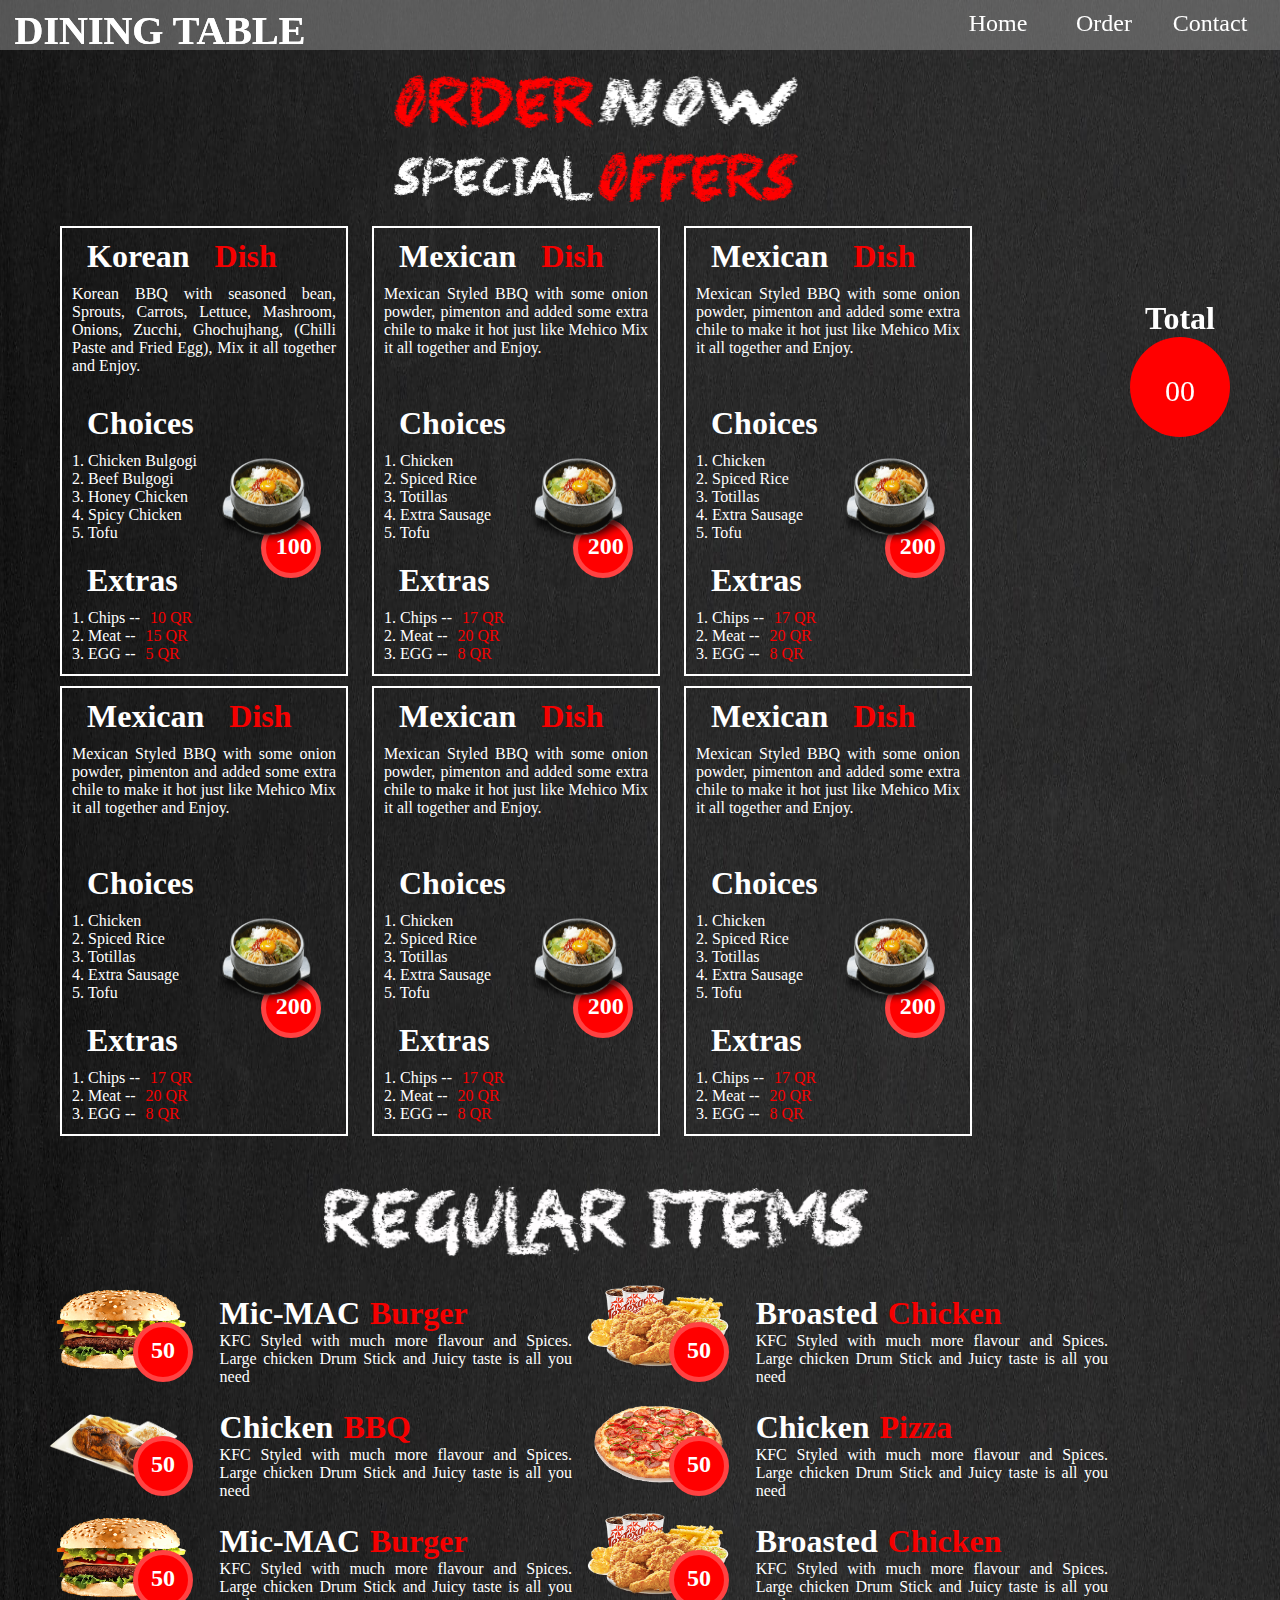
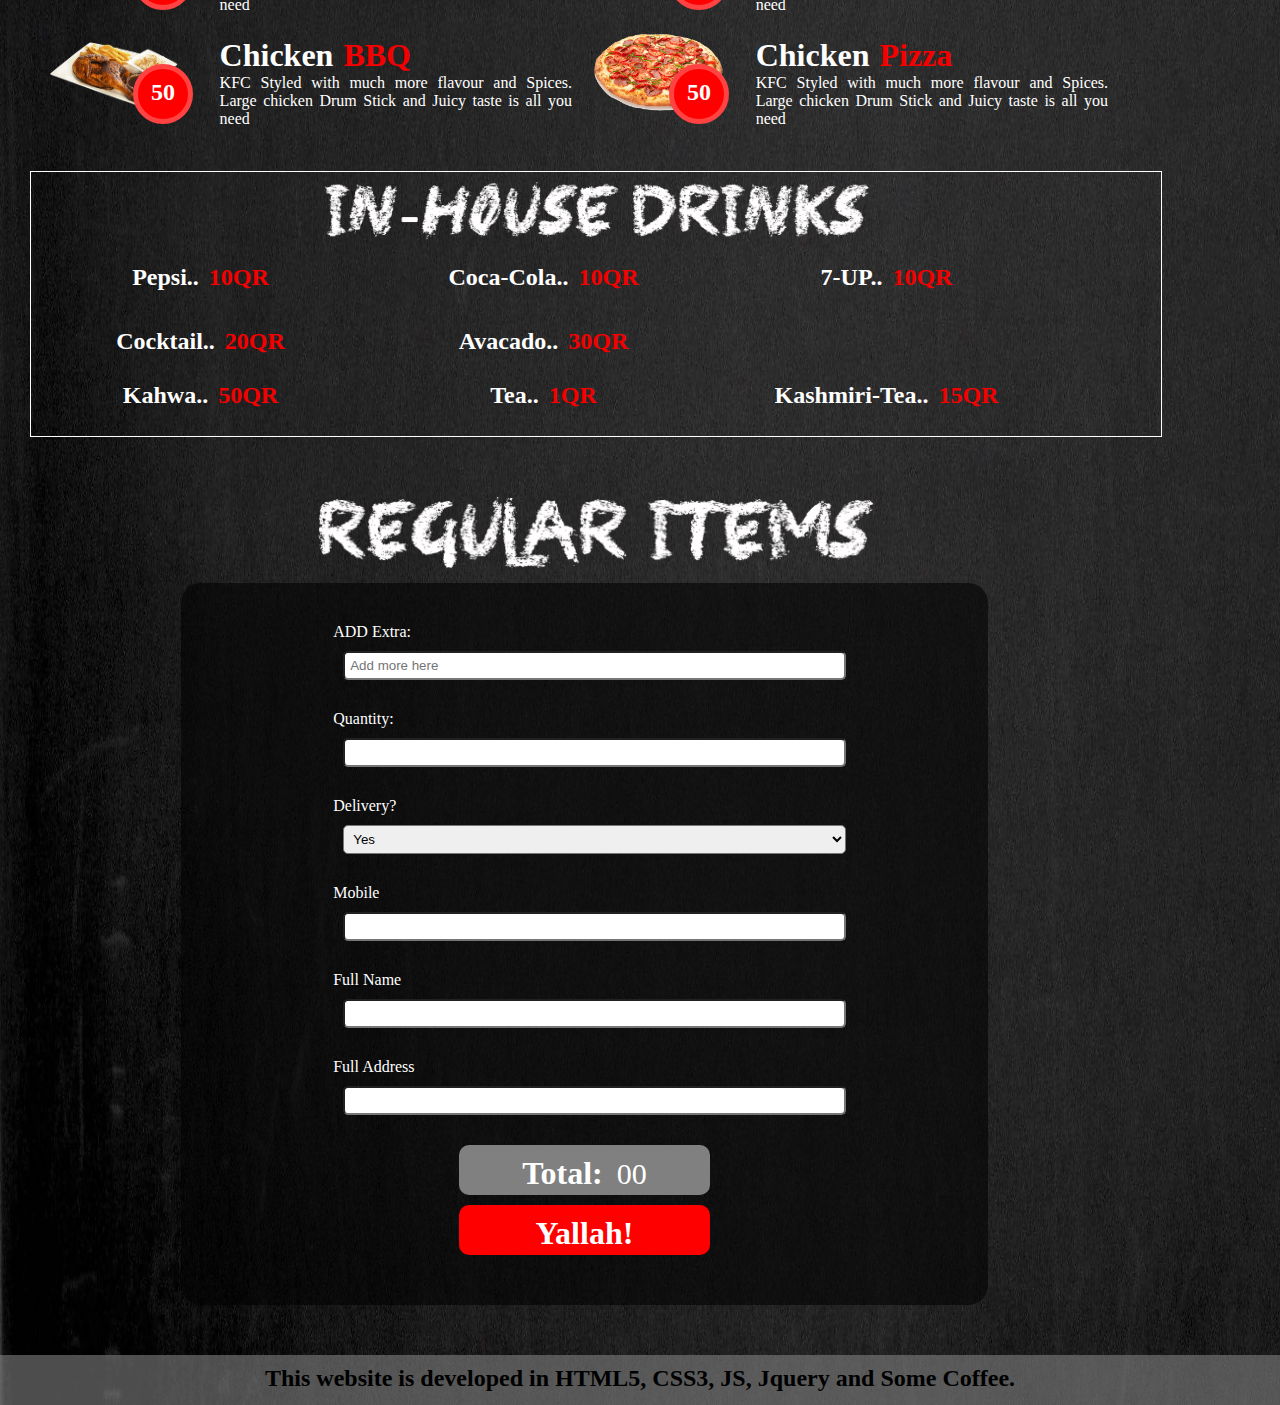
<file: Booking.html>
<!Doctype HTML>
<html>
	<head>
			<meta charset="utf-8">
			<meta name="viewport" content="width=device-width, initial-scale=1">
			 <link rel="stylesheet" href="CSS/index.css">
			 <link rel="stylesheet" href="CSS/menu.css">
			 <link rel="stylesheet" href="https://cdnjs.cloudflare.com/ajax/libs/animate.css/4.0.0/animate.min.css"/>
		<title>
				Dining table - Booking
		</title>
		
		<body>
			<!-- Main Container -->
			<div id="Main_Container_Menu">
			
				<!--Header Nav Section-->
				<section>
					<div class="Header_Container">
						<div id="Company_logo">
							<h1>DINING TABLE</h1>
						</div>
						<!-- <div id="Page_Nav"> -->	
						<div id="Company_logo">
							<h1>DINING TABLE</h1>
						</div>
						<div id="Humberger_Icon">
								<div id="line1"></div>
								<div id="line2"></div>
								<div id="line3"></div>
							</div>
							<nav id="nav-ul">
							
							<div>
								<ul>
									<li><a href="index.html">Home</li></a>
									<li><a href="Booking.html">Order</li></a>
									<li><a href="Contact.html">Contact</li></a>
								</ul>
								</div>
							</nav>
							
					</div>
				</section>
				<!--End of Header Nav Section-->
				<!-- Menu Items Div -->
				<div id="Menu_Container">
				
				
				
				<!-- S.O first Item -->
				<section>
					<div class="Menu_Heading">
						<div class="order_now">
							<img src="Gallery/Heading_Fonts/Order.png" alt="ORDER"></img>
							<img class="now" src="Gallery/Heading_Fonts/Now.png" alt="NOW"></img>
						</div>	
						<div class="special_offer">
							<img src="Gallery/Heading_Fonts/Special.png" alt="ORDER"></img>
							<img src="Gallery/Heading_Fonts/Offers.png" alt="NOW"></img>
						</div>
					</div>
					<div class="Special_offer_Grid">
					
						<!-- First product -->
						<div id="Special_offer_1">
							<h1 id="White">Korean</h1><h1 id="Red">Dish</h1>
							<div id="Special_offer_1_Details">
								<h4>Korean BBQ with seasoned bean, Sprouts,
									Carrots, Lettuce, Mashroom, Onions, Zucchi,
									Ghochujhang, (Chilli Paste and Fried Egg),
									Mix it all together and Enjoy.</h4>
									
								<h1 id="Choices">Choices</h1>
								
								<div id="Special_offer_list">
									<ul>
										<li>1. Chicken Bulgogi</li>
										<li>2. Beef Bulgogi</li>
										<li>3. Honey Chicken</li>
										<li>4. Spicy Chicken</li>
										<li>5. Tofu</li>
									</ul>
									
								</div>
								<div id="Special_offer_1_img">
								<img src="Gallery/Menu_Items/korean_food/korean_food.png" alt="Korean Dish"></img>
								</div>
								
								<div id="circle-1">
									<h2>100</h2>
								</div>
								
								<h1 id="Extras">Extras</h1>
								
								<div id="Extras_1_list">
									<ul>
										<li><p id="White">1. Chips -- </p><p id="Red">10 QR</p></li>
										<li><p id="White">2. Meat -- </p><p id="Red">15 QR</p></li>
										<li><p id="White">3. EGG -- </p><p id="Red">5 QR</p></li>
									</ul>
									
								</div>
								
								
								
							</div>
						</div>
						<!-- End of first product  -->
						
						
						
						
						<!-- S.O second Item -->
					
						<div id="Special_offer_2">
							<h1 id="White">Mexican</h1><h1 id="Red">Dish</h1>
							<div id="Special_offer_2_Details">
								<h4>Mexican Styled BBQ with
									some onion powder, pimenton and added some
									extra chile to make it hot just like Mehico
									Mix it all together and Enjoy.</h4>
									
								<h1 id="Choices">Choices</h1>
								
								<div id="Special_offer_list">
									<ul>
										<li>1. Chicken</li>
										<li>2. Spiced Rice</li>
										<li>3. Totillas</li>
										<li>4. Extra Sausage</li>
										<li>5. Tofu</li>
									</ul>
									
								</div>
								<div id="Special_offer_2_img">
								<img src="Gallery/Menu_Items/korean_food/korean_food.png" alt="Korean Dish"></img>
								</div>
								
								<div id="circle-2">
									<h2>200</h2>
								</div>
								
								<h1 id="Extras">Extras</h1>
								
								<div id="Extras_1_list">
									<ul>
										<li><p id="White">1. Chips -- </p><p id="Red">17 QR</p></li>
										<li><p id="White">2. Meat -- </p><p id="Red">20 QR</p></li>
										<li><p id="White">3. EGG -- </p><p id="Red">8 QR</p></li>
									</ul>
									
								</div>
								
								
								
							</div>
						</div>
						<!-- End of S.O second Item-->
						
						
						
						
						<!-- S.O Third Item -->
					
						<div id="Special_offer_3">
							<h1 id="White">Mexican</h1><h1 id="Red">Dish</h1>
							<div id="Special_offer_3_Details">
								<h4>Mexican Styled BBQ with
									some onion powder, pimenton and added some
									extra chile to make it hot just like Mehico
									Mix it all together and Enjoy.</h4>
									
								<h1 id="Choices">Choices</h1>
								
								<div id="Special_offer_list">
									<ul>
										<li>1. Chicken</li>
										<li>2. Spiced Rice</li>
										<li>3. Totillas</li>
										<li>4. Extra Sausage</li>
										<li>5. Tofu</li>
									</ul>
									
								</div>
								<div id="Special_offer_3_img">
								<img src="Gallery/Menu_Items/korean_food/korean_food.png" alt="Korean Dish"></img>
								</div>
								
								<div id="circle-3">
									<h2>200</h2>
								</div>
								
								<h1 id="Extras">Extras</h1>
								
								<div id="Extras_1_list">
									<ul>
										<li><p id="White">1. Chips -- </p><p id="Red">17 QR</p></li>
										<li><p id="White">2. Meat -- </p><p id="Red">20 QR</p></li>
										<li><p id="White">3. EGG -- </p><p id="Red">8 QR</p></li>
									</ul>
									
								</div>
								
								
								
							</div>
						</div>
						<!-- End of S.O Third Item-->
						
						
						
						
						<!-- S.O Forth Item -->
					
						<div id="Special_offer_4">
							<h1 id="White">Mexican</h1><h1 id="Red">Dish</h1>
							<div id="Special_offer_4_Details">
								<h4>Mexican Styled BBQ with
									some onion powder, pimenton and added some
									extra chile to make it hot just like Mehico
									Mix it all together and Enjoy.</h4>
									
								<h1 id="Choices">Choices</h1>
								
								<div id="Special_offer_list">
									<ul>
										<li>1. Chicken</li>
										<li>2. Spiced Rice</li>
										<li>3. Totillas</li>
										<li>4. Extra Sausage</li>
										<li>5. Tofu</li>
									</ul>
									
								</div>
								<div id="Special_offer_4_img">
								<img src="Gallery/Menu_Items/korean_food/korean_food.png" alt="Korean Dish"></img>
								</div>
								
								<div id="circle-4">
									<h2>200</h2>
								</div>
								
								<h1 id="Extras">Extras</h1>
								
								<div id="Extras_1_list">
									<ul>
										<li><p id="White">1. Chips -- </p><p id="Red">17 QR</p></li>
										<li><p id="White">2. Meat -- </p><p id="Red">20 QR</p></li>
										<li><p id="White">3. EGG -- </p><p id="Red">8 QR</p></li>
									</ul>
									
								</div>
								
								
								
							</div>
						</div>
						<!-- End of S.O Forth Item-->
						
						
						
						<!-- S.O Fifth Item -->
					
						<div id="Special_offer_5">
							<h1 id="White">Mexican</h1><h1 id="Red">Dish</h1>
							<div id="Special_offer_5_Details">
								<h4>Mexican Styled BBQ with
									some onion powder, pimenton and added some
									extra chile to make it hot just like Mehico
									Mix it all together and Enjoy.</h4>
									
								<h1 id="Choices">Choices</h1>
								
								<div id="Special_offer_list">
									<ul>
										<li>1. Chicken</li>
										<li>2. Spiced Rice</li>
										<li>3. Totillas</li>
										<li>4. Extra Sausage</li>
										<li>5. Tofu</li>
									</ul>
									
								</div>
								<div id="Special_offer_5_img">
								<img src="Gallery/Menu_Items/korean_food/korean_food.png" alt="Korean Dish"></img>
								</div>
								
								<div id="circle-5">
									<h2>200</h2>
								</div>
								
								<h1 id="Extras">Extras</h1>
								
								<div id="Extras_1_list">
									<ul>
										<li><p id="White">1. Chips -- </p><p id="Red">17 QR</p></li>
										<li><p id="White">2. Meat -- </p><p id="Red">20 QR</p></li>
										<li><p id="White">3. EGG -- </p><p id="Red">8 QR</p></li>
									</ul>
									
								</div>
								
								
								
							</div>
						</div>
						<!-- End of S.O Fifth Item-->
						
						
						
						<!-- S.O sixth Item -->
					
						<div id="Special_offer_6">
							<h1 id="White">Mexican</h1><h1 id="Red">Dish</h1>
							<div id="Special_offer_6_Details">
								<h4>Mexican Styled BBQ with
									some onion powder, pimenton and added some
									extra chile to make it hot just like Mehico
									Mix it all together and Enjoy.</h4>
									
								<h1 id="Choices">Choices</h1>
								
								<div id="Special_offer_list">
									<ul>
										<li>1. Chicken</li>
										<li>2. Spiced Rice</li>
										<li>3. Totillas</li>
										<li>4. Extra Sausage</li>
										<li>5. Tofu</li>
									</ul>
									
								</div>
								<div id="Special_offer_6_img">
								<img src="Gallery/Menu_Items/korean_food/korean_food.png" alt="Korean Dish"></img>
								</div>
								
								<div id="circle-6">
									<h2>200</h2>
								</div>
								
								<h1 id="Extras">Extras</h1>
								
								<div id="Extras_1_list">
									<ul>
										<li><p id="White">1. Chips -- </p><p id="Red">17 QR</p></li>
										<li><p id="White">2. Meat -- </p><p id="Red">20 QR</p></li>
										<li><p id="White">3. EGG -- </p><p id="Red">8 QR</p></li>
									</ul>
									
								</div>
								
								
								
							</div>
						</div>
						<!-- End of S.O sixth Item-->
						
						
					</div>
					<!-- End of Menu Items Div -->
				</section>	
				
				
				<!--Regular Items-->
				<section>
					<div class="Regular_Items_Container">
						<div class="Regular_header">
							<img src="Gallery/Heading_Fonts/Regular_Items.png" alt="Regular Items"></img>
						</div>
						
						
						<!-- Regular Item 1 -->
						<div id="item-1">
							<div id="Item_Show">
								<!-- <div id="Item_Img"> -->
									<img src="Gallery/Menu_Items/Burgers/burger_sandwich.png" alt="Burger"></img>
								<!-- </div> -->
								<div id="R_circle_1">
									<h2>50</h2>
								</div>
							</div>
							<div id="Item-1_discription">
								<h1 id="White">Mic-MAC</h1><h1 id="Red">Burger</h1>
								<h4>KFC Styled with much more flavour
									and Spices. Large chicken Drum
									Stick and Juicy taste is all you need</h4>
							</div>
						</div>
						<!--End of Regular Item 1 -->
						
						<!-- Regular Item 2 -->
						<div id="item-2">
							<div id="Item_Show">
							
									<img src="Gallery/Menu_Items/Broasted/Broasted_Chicken.png" alt="Burger"></img>
									
							<div id="R_circle_2">
									<h2>50</h2>
								</div>
							</div>
							<div id="Item-2_discription">
								<h1 id="White">Broasted</h1><h1 id="Red">Chicken</h1>
								<h4>KFC Styled with much more flavour
									and Spices. Large chicken Drum
									Stick and Juicy taste is all you need</h4>
							</div>
						</div>
						<!--End of Regular Item 2 -->
						
						<!-- Regular Item 3 -->
						<div id="item-3">
							<div id="Item_Show">
								
									<img src="Gallery/Menu_Items/BBQ/BBQ.png" alt="Burger"></img>
								
								<div id="R_circle_3">
									<h2>50</h2>
								</div>
							</div>
							<div id="Item-3_discription">
								<h1 id="White">Chicken</h1><h1 id="Red">BBQ</h1>
								<h4>KFC Styled with much more flavour
									and Spices. Large chicken Drum
									Stick and Juicy taste is all you need</h4>
							</div>
						</div>
						<!--End of Regular Item 3 -->
						
						<!-- Regular Item 4 -->
						<div id="item-4">
							<div id="Item_Show">
								
									<img src="Gallery/Menu_Items/Pizza/Pizza.png" alt="Burger"></img>
								
								<div id="R_circle_4">
									<h2>50</h2>
								</div>
							</div>
							<div id="Item-4_discription">
								<h1 id="White">Chicken</h1><h1 id="Red">Pizza</h1>
								<h4>KFC Styled with much more flavour
									and Spices. Large chicken Drum
									Stick and Juicy taste is all you need</h4>
							</div>
						</div>
						<!--End of Regular Item 4 -->
						
						
						<!-- Regular Item 5 -->
						<div id="item-5">
							<div id="Item_Show">
								
									<img src="Gallery/Menu_Items/Burgers/burger_sandwich.png" alt="Burger"></img>
								
								<div id="R_circle_5">
									<h2>50</h2>
								</div>
							</div>
							<div id="Item-5_discription">
								<h1 id="White">Mic-MAC</h1><h1 id="Red">Burger</h1>
								<h4>KFC Styled with much more flavour
									and Spices. Large chicken Drum
									Stick and Juicy taste is all you need</h4>
							</div>
						</div>
						<!--End of Regular Item 5 -->
						
						<!-- Regular Item 6 -->
						<div id="item-6">
							<div id="Item_Show">
								
									<img src="Gallery/Menu_Items/Broasted/Broasted_Chicken.png" alt="Burger"></img>
								
								<div id="R_circle_6">
									<h2>50</h2>
								</div>
							</div>
							<div id="Item-6_discription">
								<h1 id="White">Broasted</h1><h1 id="Red">Chicken</h1>
								<h4>KFC Styled with much more flavour
									and Spices. Large chicken Drum
									Stick and Juicy taste is all you need</h4>
							</div>
						</div>
						<!--End of Regular Item 6 -->
						
						<!-- Regular Item 7 -->
						<div id="item-7">
							<div id="Item_Show">
							
									<img src="Gallery/Menu_Items/BBQ/BBQ.png" alt="Burger"></img>
								
								<div id="R_circle_7">
									<h2>50</h2>
								</div>
							</div>
							<div id="Item-7_discription">
								<h1 id="White">Chicken</h1><h1 id="Red">BBQ</h1>
								<h4>KFC Styled with much more flavour
									and Spices. Large chicken Drum
									Stick and Juicy taste is all you need</h4>
							</div>
						</div>
						<!--End of Regular Item 7 -->
						
						<!-- Regular Item 8 -->
						<div id="item-8">
							<div id="Item_Show">
							
									<img src="Gallery/Menu_Items/Pizza/Pizza.png" alt="Burger"></img>
								
								<div id="R_circle_8">
									<h2>50</h2>
								</div>
							</div>
							<div id="Item-8_discription">
								<h1 id="White">Chicken</h1><h1 id="Red">Pizza</h1>
								<h4>KFC Styled with much more flavour
									and Spices. Large chicken Drum
									Stick and Juicy taste is all you need</h4>
							</div>
						</div>
						<!--End of Regular Item 8 -->
						
						
						
						<!-- In_House_Drinks -->
						<section>
						<!-- In house Drinks Heading Starts -->
							
							<div id="Drinks_Container">
								<!-- Heading Img -->
								<div id="Drinks_Header">
									<img src="Gallery/Heading_Fonts/in_house_drinks.png" alt="In House Drinks"></img>
								</div>
								<!-- End of Heading Img -->
								
								<!-- All Drinks -->
								
								<!-- Drink 1 -->
								<div id="Drink1">
								
									<div id="Pepsi">
										<h2 id="White">Pepsi..</h2><h2 id="Red">10QR</h2>
										
									</div>
								</div>
								<!-- End of Drink 1 -->
								
								<!-- Drink 2 -->
								<div id="Drink2">
								
									<div id="Coca-Cola">
										<h2 id="White">Coca-Cola..</h2><h2 id="Red">10QR</h2>
										
									</div>
								</div>
								<!-- End of Drink 2 -->
								
								<!-- Drink 3 -->
								<div id="Drink3">
								
									<div id="7-Up">
										<h2 id="White">7-UP..</h2><h2 id="Red">10QR</h2>
										
									</div>
								</div>
								<!-- End of Drink 3 -->
								<!-- End of Carbonated Drinks -->
								
								
								<!-- juices -->
								
								<div id="Natural-Juice">
									<!-- Drink 4 -->
									<div id="Drink4">
									
										<div id="Cocktail">
											<h2 id="White">Cocktail..</h2><h2 id="Red">20QR</h2>
											
										</div>
									</div>
									<!-- End of Drink 4 -->
									
									<!-- Drink 5 -->
									<div id="Drink5">
									
										<div id="Avacado">
											<h2 id="White">Avacado..</h2><h2 id="Red">30QR</h2>
											
										</div>
									</div>
									<!-- End of Drink 5 -->
								</div>
								<!-- End of juices -->
								
								<!-- Tea -->
								<div id="Tea_Items">
									<!-- Drink 6 -->
									<div id="Drink6">
									
										<div id="Kahwa">
											<h2 id="White">Kahwa..</h2><h2 id="Red">50QR</h2>
											
										</div>
									</div>
									
									<!-- Drink 7 -->
									<div id="Drink7">
									
										<div id="Kahwa">
											<h2 id="White">Tea..</h2><h2 id="Red">1QR</h2>
											
										</div>
									</div>
									
									
									<!-- Drink 8 -->
									<div id="Drink8">
									
										<div id="Kashmiri">
											<h2 id="White">Kashmiri-Tea..</h2><h2 id="Red">15QR</h2>
											
										</div>
									</div>
									
									
								</div>
								<!-- End of Tea -->
								
							</div>
						</section>
						<!-- END of In_House_Drinks -->
						
						
					</div>
				</section>
				<!--End of Regular Items-->
				
				<!-- Booking Area -->
				<section>
					<div id="Booking_Container">
						<div id="Extra_header">
								<img src="Gallery/Heading_Fonts/Regular_Items.png" alt="Regular Items"></img>
							</div>
						<div id="Booking_Form">
							
								<form id="LoginForm" action="#" method="POST">
								<div id="Booking_Details">
									<div id="Extra_Orders">
										<div class="Wrap">
											<label for="Extra" id="White">ADD Extra:</label>
											<input type="text" id="Extra" name="Extra" placeholder="Add more here">
										</div>
										
										<div class="Wrap">
										<label for="Quantity" id="White">Quantity:</label>
										<input type="number" min="1" max="20">
										</div>
										
										<div class="Wrap">
										<label for="Delivery" id="White">Delivery?</label>
										<select name="Delivery" id="Delivery">
											<option value="yes">Yes</option>
											<option value="No">No</option>
										</select>
										</div>
									</div>
									<div id="personal_details">
										<div class="Wrap">
											<label for="Mobile_number" id="White">Mobile</label>
											<input type="tel" id="Mobile1" name="Mobile1" pattern="[0-9]{13}">
										</div>
										<div class="Wrap">
											<label for="Full_Name" id="White">Full Name</label>
											<input type="text" id="Full_Name" name="Full_Name">
										</div>
										
										<div class="Wrap">
										<label for="Full_Address" id="White">Full Address</label>
											<input type="text" id="Full_Address" name="Full_Address">
										</div>
									</div>
									<div class="Wrap">
										<div id="Total_Purchase">
											<h1 id="White">Total:</h1> <div id="Total_value">00</div>
										</div>
										<div id="Yallah">
											<h1 id="White">Yallah!</h1>
										</div>
									</div>
								</div>
								</form>
							

						</div>
				</section>
				<!-- Booking Area -->
				<section>
					<div class="Side_total_Container">
						<div id="Side_Total">
							<h1 id="White">Total</h1>
						</div>
						<div id="Side_total_amount">
							<div id="Calc">00</h1>
						</div>
					</div>
				</section>
				

				
			</div>
			<!-- Footer starts here-->
			<footer>
				<div class="Footer_Note">
					<h2>This website is developed in HTML5, CSS3, JS, Jquery and Some Coffee.</h2>
				</div>
				</footer>
			<!-- End Main Container -->
			
				<!-- SCRIPT TAG -->
		<script src="http://code.jquery.com/jquery-2.1.3.min.js"></script>
		<script src="http://code.jquery.com/jquery-2.1.3.min.js"></script>
		<script src="JS/jquery.waypoints.min.js"></script>
		<script src="JS/anima_script.js"></script>
		<script src="JS/addpurchases.js"></script>
		
		<script src="http://code.jquery.com/jquery-2.1.3.min.js"></script>
		<script src="JS/humbergermenu.js"></script>
	
		</body>
</html>
</file>
<file: CSS/index.css>
* {
  margin: 0;
  padding: 0;
  box-sizing: border-box;
}

/* Start of Cover Works including Nav, Cover Image, Summary and Button*/
.Main_Container{
	background-image: radial-gradient(circle, #d64b0f, #a44700, #773d00, #513000, #302101);
}

.Cover_Container1 img{
	position: relative;
	width: 100%;
	height: 100%;
	
}

.Header_Container{
	position: fixed;
	z-index: 2;
	width: 100%;
	height: 50px;
	background: rgb(128,128,128, .60);
}
.Header_Container_animated {
	transition: 350ms;
	background: rgb(128,128,128);
}

#Company_logo{
	position: absolute;
	color: rgb(255, 255, 255);
	width: 25%;
	height: 100%;
	font-size: 20px;
}

#Company_logo h1{
	text-align: center;
	margin-top: 7px;
}

#Company_summary {
	color: white;
	position: absolute;
	top: 40%;
	left: 10%;
	font-size: 1.2rem;
	animation: fadeLeftIn 2s; 
}



nav{
	font-size : 1.5rem;
	float: right;
	height: 100%;
	margin-right: 20px;
	
}

/* Humberger menu */

#Humberger_Icon{
	position: relative;
	width: 40px;
	height: 40px;
	background: transparent;
	margin: 0px;
	padding: 0px;
	overflow: hidden;
	display: none;
}
#line1 {
	width: 90%;
	height: 10%;
	background: rgb(255,255,255);
	border-radius: 2px;
	/* display: inline-block; */
	margin: 10px 2px 4px 2px;
	
}
#line2{
	width: 90%;
	height: 10%;
	background: rgb(255,255,255);
	border-radius: 2px;
	margin: 4px 2px 4px 2px;
}
#line3{
	width: 90%;
	height: 10%;
	background: rgb(255,255,255);
	border-radius: 2px;
	margin: 4px 2px 4px 2px;
}
/* Humberger menu */


nav ul {
	list-style: none;
	height: 100%;
	text-align: center;
}

nav ul  li{
	display: inline-block;
	padding: 10px 5px;
	height: 100%;
	width: 100px;
	
}

nav ul  li:hover{
	background-color: rgb(0, 200, 255);
	transition: 500ms;
	
}

nav a{
	color: rgb(255, 255, 255);
	text-decoration: none;
	display: inline-block;
}


/* Button Styles */

.CallButton {
  background-color: rgb(255, 38, 38, .40);
  border: none;
  color: white;
  padding: 15px 32px;
  text-align: center;
  text-decoration: none;
  display: inline-block;
  font-size: 16px;
  margin: 4px 2px;
  width: 150px;
  cursor: pointer;
  border-radius: 10px;
}

.CallButton:hover{
  background-color: rgb(255, 38, 38);
  transition: background,font-size 350ms;
  font-size: 18px;
  padding: 13px 30px;
}

.ReserveButton{
  background-color: rgb(172, 172, 157, .40);
  border: none;
  color: white;
  padding: 15px 32px;
  text-align: center;
  text-decoration: none;
  display: inline-block;
  font-size: 16px;
  margin: 4px 2px;
  width: 150px;
  cursor: pointer;
  border-radius: 10px;
}

.ReserveButton:hover{
  background-color:rgb(172, 172, 157);
  transition: background,font-size 350ms;
  font-size: 18px;
  padding: 13px 30px;
}

/* Animation for company summary */
@keyframes fadeLeftIn{
	from{
		opacity: 0;
	}
	to{
		opacity: 1;		
	}
}

/* End of Cover Works */


/* ================================*/


/* Starting of About US section */

.About_us_Container {
	position: relative;
	display: inline-block;
	width: 85%;
	height: 100%;
	margin-top: 10px;
	justify-content: center;
	left: 5%;
	color: rgb(255,255,255)
}
.About_us_Container_p{
	position: absolute;
	float: left;
	width: 50%;
	height: 100%;
	padding: 10px;
	overflow: hidden;
	opacity: 0; 
}

.About_us_Container  h1{
	padding: 20px;
	font-size: 3.0rem;
	text-shadow: 2px 2px rgb(102, 102, 102);
}
.About_us_Container  h4{
	padding-left: 20px;
	padding-right: 20px;
	font-size: 1.2rem;
	
}
.Cheffcartoon{
	float: right;
	display: block;
	width: 50%;
	height: 100%;
	padding: 10px;
	overflow: hidden;
	text-align: center;
	opacity: 0;
	filter: drop-shadow(10px 10px 4px #000);

}
.Cheffcartoon img{
	width: 80%;
	height: 80%;
	padding: 20px;
	margin: 10%;
}

/* End of About US section */

/* We Have Container section */


/* Resturant size */

.A_Rest_Container{
	position: relative;
	display: inline-block;
	width: 85%;
	height: 100vh;
	justify-content: center;
	left: 5%;
	margin-top: 10px;
	background: rgb(210, 210, 210, .80);
}

.A_Rest_Details{
	position: absolute;
	float: left;
	width: 30%;
	height: 50%;
	background: rgb(157, 157, 157);
	text-align: center;
	top: 100px;
	left: 2%;
	overflow: hidden;
}

.A_Rest_Details img{
	position: relative;
	text-align: center;
	width: 100%;
	height: 35%;
	margin-top: 70px;
	margin-left: 5px;
	
}

.A_Rest_Details h1{
	position: absolute;
	font-size: 1.5rem;
	padding-bottom: 10px;
	margin-left: 60px;
	margin-top: -80px;
}

.A_Rest_Details ul{
	text-align: left;
	margin-left: 60px;
	margin-top: -15px;
	list-style: none;
}

/* crousel CSS */

#A_Rest_Image_Slider{
	position: relative;
	float: right;
	width: 65%;
	height: 97%;
	margin: 10px;
	overflow: hidden;
}

#A_Rest_Image_Slider figure{
	position: relative;
	width: 450%;
	height: 100%;
	display: flex;
	animation: 20s slider infinite;
}

#A_Rest_Image_Slider img{
	width: 800px;
	margin-right: 5px;
	height: 560px;
	display: inline-block;
}

@keyframes slider{
	0%{
		left: -35px;
	}
	20%{
		left: -35px;
	}
	30%{
		left: -820px;	
	}
	50%{
		left: -820px;
	}
	60%{
		left: -1640px;
	}
	80%{
		left: -1640px;
	}
	
	100%{
		left: -2450px;
	}
}

/* End crousel CSS */




/* Parking Side */

.A_Park_Container{
	position: relative;
	display: inline-block;
	width: 85%;
	height: 100vh;
	justify-content: center;
	left: 5%;
	margin-top: 10px;
	background: rgb(210, 210, 210, .80);
}

.A_Park_Details{
	position: absolute;
	float: right;
	width: 30%;
	height: 50%;
	background: rgb(157, 157, 157);
	text-align: center;
	top: 100px;
	right: 2%;
	overflow: hidden;
}

.A_Park_Details h1{
	position: absolute;
	font-size: 1.5rem;
	padding-bottom: 10px;
	margin-left: 60px;
	margin-top: -70px;
}

.A_Park_Details ul{
	text-align: left;
	margin-left: 60px;
	margin-top: -15px;
	list-style: none;
}

.A_Park_Details img{
	
	text-align: center;
	width: 100%;
	height: 30%;
	margin-top: 80px;
	margin-left: 0px;
	
}

/* Crosuel Effect but the Key frame animation is on the top crousel on line 292*/

#Area_Parking_Image{
	position: relative;
	float: left;
	width: 65%;
	height: 97%;
	margin: 10px;
	overflow: hidden;
}

#Area_Parking_Image figure{
	position: relative;
	width: 450%;
	height: 100%;
	display: flex;
	animation: 25s slider infinite;
}



#Area_Parking_Image img{
	width: 800px;
	margin-right: 5px;
	height: 560px;
	display: inline-block;
}

/* End of Crousel */

/* Dine */

.Dine_Details_Container{
	position: relative;
	display: inline-block;
	width: 85%;
	height: 100vh;
	justify-content: center;
	left: 5%;
	margin-top: 10px;
	background: rgb(210, 210, 210, .80);
}
.Dine_Details{
	position: absolute;
	float: left;
	width: 30%;
	height: 50%;
	background: rgb(157, 157, 157);
	text-align: center;
	top: 100px;
	left: 2%;
	overflow: hidden;
}

.Dine_Details img{
	text-align: center;
	width: 100%;
	height: 30%;
	margin-top: 80px;
	margin-left: -10px;
	
}

.Dine_Details h1{
	position: absolute;
	font-size: 1.5rem;
	padding-bottom: 10px;
	margin-left: 60px;
	margin-top: -75px;
}

.Dine_Details ul{
	text-align: left;
	margin-left: 60px;
	margin-top: -15px;
	list-style: none;
}


/* Crosuel Effect but the Key frame animation is on the top crousel on line 292*/

#Dine_Details_Image{
	position: relative;
	float: right;
	width: 65%;
	height: 97%;
	margin: 10px;
	overflow: hidden;
}

#Dine_Details_Image figure{
	position: relative;
	width: 450%;
	height: 100%;
	display: flex;
	animation: 22s slider infinite;
}

#Dine_Details_Image img{
	width: 800px;
	margin-right: 5px;
	height: 560px;
	display: inline-block;
}


/* Drinks */

.Drinks_Details_Container{
	position: relative;
	display: inline-block;
	width: 85%;
	height: 100vh;
	justify-content: center;
	left: 5%;
	margin-top: 10px;
	background: rgb(210, 210, 210, .80)
}

.Drinks_Details{
	position: absolute;
	float: right;
	width: 30%;
	height: 50%;
	background: rgb(157, 157, 157);
	text-align: center;
	top: 100px;
	right: 2%;
	overflow: hidden;
}

.Drinks_Details h1{
	position: absolute;
	font-size: 1.5rem;
	padding-bottom: 10px;
	margin-left: 60px;
	margin-top: -70px;
}

.Drinks_Details ul{
	text-align: left;
	margin-left: 60px;
	margin-top: -15px;
	list-style: none;
}

.Drinks_Details img{
	text-align: center;
	width: 100%;
	height: 30%;
	margin-top: 60px;
	margin-left: 5px;
	
}

/* Crosuel Effect but the Key frame animation is on the top crousel on line 292*/

#Drinks_Details_Image{
	position: relative;
	float: left;
	width: 65%;
	height: 97%;
	margin: 10px;
	overflow: hidden;
}

#Drinks_Details_Image figure{
	position: relative;
	width: 450%;
	height: 100%;
	display: flex;
	animation: 24s slider infinite;
}

#Drinks_Details_Image img{
	width: 800px;
	margin-right: 5px;
	height: 560px;
	display: inline-block;
}


/* your cheff */

.Your_Cheff_Container{
	position: relative;
	display: inline-block;
	width: 85%;
	height: 500px;
	text-align: center;
	left: 5%;
	margin-top: 10px;
	
}

.Your_Cheff_Container h1{
	padding: 10px;
	font-size: 3.0rem;
	color: rgb(255,255,255);
	text-shadow: 2px 2px rgb(102, 102, 102);
	
}

.Your_Cheff_Container video{
	width: 100%;
}


footer{
	background: rgb(128,128,128, .60);
	text-align: center;
	height: 50px;
	padding: 10px;
}



/* Media Queries for mobile Responsiveness */

@media all and (max-width: 1257px){
	.About_us_Container  h1{
		padding: 10px;
		font-size: 2.5rem;
		text-shadow: 2px 2px rgb(102, 102, 102);
	}
	
	.About_us_Container  h4{
		padding-left: 10px;
		padding-right: 10px;
		font-size: 1rem;
	
	}
}


@media all and (max-width: 1000px){
	#Company_logo{
		width: 30%;
		left: 10px;
	}
	.About_us_Container  h1{
		padding: 5px;
		font-size: 2.0rem;
		text-shadow: 2px 2px rgb(102, 102, 102);
	}
	
	.About_us_Container  h4{
		padding-left: 5px;
		padding-right: 5px;
		font-size: .8rem;
	}
	
	.A_Rest_Container{
		height: 88vh;
	}
	
	.A_Rest_Details{
		left: 10px;
	}
	
	.A_Rest_Details h1{
		font-size: 1.2rem;
		padding-bottom: 5px;
		margin-left: 20px;
		margin-top: 40px;
	}

	.A_Rest_Details ul{
		
		margin-left: 20px;
		margin-top: 90px;
	}
	
	.A_Rest_Details img{
		display: none;
	}
	
	.A_Park_Container{
		height: 88vh;
	}

	.A_Park_Details{
		right: 10px;
	}

	.A_Park_Details h1{
		font-size: 1.2rem;
		padding-bottom: 5px;
		margin-left: 20px;
		margin-top: 40px;
	}

	.A_Park_Details ul{
		margin-left: 20px;
		margin-top: 90px;
	}
	
	.A_Park_Details img{
		display: none;
	}
	
	/* Area Dine Details */
	
	.Dine_Details_Container{
		height: 88vh;
	}

	.Dine_Details{
		left: 10px;
	}

	.Dine_Details h1{
		font-size: 1.2rem;
		padding-bottom: 5px;
		margin-left: 20px;
		margin-top: 40px;
	}

	.Dine_Details ul{
		margin-left: 20px;
		margin-top: 90px;
	}
	
	.Dine_Details img{
		display: none;
	}
	
	
	
	.Drinks_Details_Container{
		height: 88vh;
	}

	.Drinks_Details{
		right: 10px;
	}

	.Drinks_Details h1{
		font-size: 1.2rem;
		padding-bottom: 5px;
		margin-left: 20px;
		margin-top: 40px;
	}

	.Drinks_Details ul{
		margin-left: 20px;
		margin-top: 90px;
	}
	
	.Drinks_Details img{
		display: none;
	}
}



@media all and (max-width: 768px){
	
	/* Humberger Menu */
	#Humberger_Icon{
		display: block;
		position: fixed;
		right: 20px;
	}
	nav{
		width: 250px;
		height: 100vh;
		background: rgb(0,0,0, .80);	
		margin-right: -20px;
		border-radius: 100px 0px 0px 60px; 
		display: none;		
	}
	
	nav ul{
		margin-top: 100px;
		padding-left: 50px;
		
	}
	
	nav ul li{
		display: block;
		right: 50px;
		margin-top: 10px;
	}
	
	/* Toggle side navigation bar */
	.navShow{
		display: block;
	}
	
	
	#Company_logo{
		width: 80%;
		left: 10px;
	}
	#Company_logo h1{
		left: 10px;
		text-align: left;
	}
	
	#Company_summary {
		top: 20%;
		left: 5%;
		font-size: 1.2rem;
	}

	
	.About_us_Container{
		height: 100vh;
	}

	
	.About_us_Container_p{
		position: relative;
		display: block;
		width: 100%;
		height: 50%;
	}
	.About_us_Container  h1{
		padding: 10px;
		font-size: 2.0rem;
		text-shadow: 2px 2px rgb(102, 102, 102);
	}
	.About_us_Container  h4{
		padding-left: 10px;
		padding-right: 10px;
		font-size: 1rem;
		
	}
	
	.Cheffcartoon{
		display:block;
		width: 100%;
		top: 0px;
		margin-top: -20px;
		padding-top: 0px;
	}
	
	.Cheffcartoon img{
		width: 60%;
		padding: 0px;
		margin: 0px;
		height: 300px;
		margin-top: 65px;
	}
	
	/* Restaurant Preview Block */
	
	.A_Rest_Container{
		width: 100%;
		height: 92vh;
		text-align: center;
		left: 0px;
	}
	
	.A_Rest_Details{
		position: aboslute;
		top: 0px;
		height: 200px;
		width: 100%;
		left: 0px;
		display: block;
	}
	
	
	.A_Rest_Details h1{
		font-size: 1.4rem;
		padding-bottom: 5px;
		margin-left: 300px;
		margin-top: 40px;
	}
	
	.A_Rest_Details ul{
		
		margin-left: 300px;
		margin-top: 90px;
	}
	
	#A_Rest_Image_Slider{
		position: absolute;
		float: none;
		margin: 27% 20%;
		height: 71%
		
	}	
	
	.A_Rest_Details img{
		display: none;
	}
	
	/* Area parking Details. */
	.A_Park_Container{
		width: 100%;
		height: 92vh;
		text-align: center;
		left: 0px;
	}
	
	.A_Park_Details{
		position: aboslute;
		top: 0px;
		height: 200px;
		width: 100%;
		left: 0px;
		display: block;
	}
	
	
	.A_Park_Details h1{
		font-size: 1.4rem;
		padding-bottom: 5px;
		margin-left: 300px;
		margin-top: 40px;
	}
	
	.A_Park_Details ul{
		
		margin-left: 300px;
		margin-top: 90px;
	}
	
	#Area_Parking_Image{
		position: absolute;
		float: none;
		margin: 27% 20%;
		height: 71%
		
	}	
	
	.A_Park_Details img{
		display: none;
	}
	
	/* Area Dine Details */
	
	.Dine_Details_Container{
		width: 100%;
		height: 92vh;
		text-align: center;
		left: 0px;
	}
	
	.Dine_Details{
		position: aboslute;
		top: 0px;
		height: 200px;
		width: 100%;
		left: 0px;
		display: block;
	}
	
	
	.Dine_Details h1{
		font-size: 1.4rem;
		padding-bottom: 5px;
		margin-left: 300px;
		margin-top: 40px;
	}
	
	.Dine_Details ul{
		
		margin-left: 300px;
		margin-top: 90px;
	}
	
	#Dine_Details_Image{
		position: absolute;
		float: none;
		margin: 27% 20%;
		height: 71%
		
	}	
	
	.Dine_Details img{
		display: none;
	}
	
	
	
	/* Drinks section */
	.Drinks_Details_Container{
		width: 100%;
		height: 92vh;
		text-align: center;
		left: 0px;
	}
	
	.Drinks_Details{
		position: aboslute;
		top: 0px;
		height: 200px;
		width: 100%;
		left: 0px;
		display: block;
	}
	
	
	.Drinks_Details h1{
		font-size: 1.4rem;
		padding-bottom: 5px;
		margin-left: 300px;
		margin-top: 40px;
	}
	
	.Drinks_Details ul{
		
		margin-left: 300px;
		margin-top: 90px;
	}
	
	#Drinks_Details_Image{
		position: absolute;
		float: none;
		margin: 27% 20%;
		height: 71%
		
	}	
	
	.Drinks_Details img{
		display: none;
	}
		
	
	Footer{
		font-size: .8rem;
	}
}

@media all and (max-width: 400px){
	
	.A_Rest_Container{
		width: 100%;
		height: 92vh;
		text-align: center;
		left: 0px;
	}
	
	.A_Rest_Details h1{
		font-size: 1.4rem;
		padding-bottom: 5px;
		margin-left: 50px;
		margin-top: 40px;
	}
	
	.A_Rest_Details ul{
		
		margin-left: 50px;
		margin-top: 90px;
	}
	
	#A_Rest_Image_Slider{
		position: absolute;
		float: none;
		margin: 50% 0;
		height: 55%;
		width: 100%;
		
	}	
	
	
	
	/* Parking  Section */
	
	.A_Park_Container{
		width: 100%;
		height: 115vh;
		text-align: center;
		left: 0px;
	}
	
	.A_Park_Details h1{
		font-size: 1.4rem;
		padding-bottom: 5px;
		margin-left: 50px;
		margin-top: 40px;
	}
	
	.A_Park_Details ul{
		
		margin-left: 50px;
		margin-top: 90px;
	}
	
	#Area_Parking_Image{
		position: absolute;
		float: none;
		margin: 50% 0;
		height: 55%;
		width: 100%;
		
	}	
	
	
	/* Dine Section */

	.Dine_Details_Container{
		width: 100%;
		height: 115vh;
		text-align: center;
		left: 0px;
	}
	
	.Dine_Details h1{
		font-size: 1.4rem;
		padding-bottom: 5px;
		margin-left: 50px;
		margin-top: 40px;
	}
	
	.Dine_Details ul{
		
		margin-left: 50px;
		margin-top: 90px;
	}
	
	#Dine_Details_Image{
		position: absolute;
		float: none;
		margin: 50% 0;
		height: 55%;
		width: 100%;
		
	}	
	
	
	/* Drinks Section */
	
	.Drinks_Details_Container{
		width: 100%;
		height: 115vh;
		text-align: center;
		left: 0px;
	}
	
	.Drinks_Details h1{
		font-size: 1.4rem;
		padding-bottom: 5px;
		margin-left: 50px;
		margin-top: 40px;
	}
	
	.Drinks_Details ul{
		
		margin-left: 50px;
		margin-top: 90px;
	}
	
	#Drinks_Details_Image{
		position: absolute;
		float: none;
		margin: 50% 0;
		height: 55%;
		width: 100%;
		
	}	
	.Your_Cheff_Container{
		position: relative;
		display: inline-block;
		width: 100%;
		height: 50vh;
		text-align: center;
		left: 0;
		margin-top: 10px;
		
	}
	
	footer{
		height: 70px;
	}
	
}
</file>
<file: CSS/menu.css>
/* Main container */
#Main_Container_Menu{
	background-image: url('..//Gallery/Heading_Fonts/chalk_board.jpg');
	width: 100%;
	background-repeat: round;
}

/* contains all menu */
#Menu_Container{
	position: relative;
	width: 90%;
	height: 100%;
	margin-Left: 20px;
	margin-bottom: 50px;
	
}

/* contains only heading of the menu Special Offers */
.Menu_Heading{
	padding-top: 65px;
	margin-left: 25%;
	width: 50%;
	height: 20%;
}
.order_now{
	width: 100%;
	height: 50%;
	padding: 10px;
	display: block;
	text-align: center;
	overflow: hidden;
}

.order_now img{
	width: 200px;
}
.now{
	height: 52px;
}

.special_offer{
	width: 100%;
	height: 50%;
	padding: 10px;
	text-align: center;
	overflow: hidden;
}
.special_offer img{
	width: 200px;
}
/* End of the special offer headings */

/* Special Offer 1st product */
#Special_offer_1{
	cursor: pointer;
	position: relative;
	display: inline-block;
	width: 25%;
	height: 450px;
	left: 20px;
	border: 2px solid rgb(255, 255, 255);
	margin-left: 20px;
	font-family: 'AR BLANCA';
	margin-top: 10px;
}

#Special_offer_1 h1{
	padding: 10px 0px 0px 25px;
	
}

#White{
	color: rgb(255, 255, 255);
	display: inline-block;
	font-family: 'AR BLANCA';
}
#Red{
	color: rgb(245, 0, 0);
	display: inline-block;
	padding-left: 10px;
	font-family: 'AR BLANCA';
}
#Special_offer_1 h4{
	color: rgb(255, 255, 255);
	font-family: 'Tahoma';
	font-weight: 400;
	padding: 10px;
	text-align: justify;
	height: 120px;
	
}

#Special_offer_1 ul{
	padding : 10px;
	
}

#Special_offer_1 li{
	color: rgb(255, 255, 255);
	text-decoration: none;
	list-style: none;
	font-family: 'Tahoma';
	font-weight: normal;
}

#Choices {
	color: rgb(255, 255, 255);
	padding: 10px 0px 0px 25px;
}
#Extras {
	color: rgb(255, 255, 255);
	padding: 10px 0px 0px 25px;
}

#Special_offer_1_img {
	position: absolute;
	width: 100px;
	height: 100px;
	z-index: 1;
	margin: 20px;
	overflow: hidden;
	left: 47%;
	top: 200px;
	
}
#Special_offer_1_img img{
	width: 100%;
	height: 100%;
}

#circle-1{
	position: absolute;
	width: 60px;
	height: 60px;
	border-radius: 50%;
	border: 5px solid rgb(255, 66, 66);
	text-align: center;
	background: rgb(255,0,0);
	left: 70%;
	top: 290px;
}
#circle-1 h2{
	padding: 10px;
	color: rgb(255,255,255);
}
/* End of Special Offer first product */


/* End of Special Offer Second product */
#Special_offer_2{
	position: relative;
	cursor: pointer;
	display: inline-block;
	width: 25%;
	height: 450px;
	left: 20px;
	border: 2px solid rgb(255, 255, 255);
	margin-left: 20px;
	font-family: 'AR BLANCA';
	margin-top: 10px;
}
#Special_offer_2 h1{
	padding: 10px 0px 0px 25px;
}
#White{
	color: rgb(255, 255, 255);
	display: inline-block;
	
}
#Red{
	color: rgb(245, 0, 0);
	display: inline-block;
	padding-left: 10px;
	font-family: 'AR BLANCA';
}
#Special_offer_2 h4{
	color: rgb(255, 255, 255);
	font-family: 'Tahoma';
	font-weight: 400;
	padding: 10px;
	text-align: justify;
	height: 120px;
}

#Special_offer_2 ul{
	padding : 10px;
	
}

#Special_offer_2 li{
	color: rgb(255, 255, 255);
	text-decoration: none;
	list-style: none;
	font-family: 'Tahoma';
	font-weight: normal;
}

#Choices {
	color: rgb(255, 255, 255);
	padding: 10px 0px 0px 25px;
}
#Extras {
	color: rgb(255, 255, 255);
	padding: 10px 0px 0px 25px;
}

#Special_offer_2_img {
	position: absolute;
	width: 100px;
	height: 100px;
	z-index: 1;
	margin: 20px;
	overflow: hidden;
	left: 47%;
	top: 200px;
	
}
#Special_offer_2_img img{
	width: 100%;
	height: 100%;
}

#circle-2{
	position: absolute;
	width: 60px;
	height: 60px;
	border-radius: 50%;
	border: 5px solid rgb(255, 66, 66);
	text-align: center;
	background: rgb(255,0,0);
	left: 70%;
	top: 290px;
}
#circle-2 h2{
	padding: 10px;
	color: rgb(255,255,255);
}
/* End of Special Offer Second product */




/* Start Special Offer Third product */
#Special_offer_3{
	position: relative;
	cursor: pointer;
	display: inline-block;
	width: 25%;
	height: 450px;
	left: 20px;
	border: 2px solid rgb(255, 255, 255);
	margin-left: 20px;
	font-family: 'AR BLANCA';
	margin-top: 10px;
}
#Special_offer_3 h1{
	padding: 10px 0px 0px 25px;
}
#White{
	color: rgb(255, 255, 255);
	display: inline-block;
	
}
#Red{
	color: rgb(245, 0, 0);
	display: inline-block;
	padding-left: 10px;
	font-family: 'AR BLANCA';
}
#Special_offer_3 h4{
	color: rgb(255, 255, 255);
	font-family: 'Tahoma';
	font-weight: 400;
	padding: 10px;
	text-align: justify;
	height: 120px;
}

#Special_offer_3 ul{
	padding : 10px;
	
}

#Special_offer_3 li{
	color: rgb(255, 255, 255);
	text-decoration: none;
	list-style: none;
	font-family: 'Tahoma';
	font-weight: normal;
}

#Choices {
	color: rgb(255, 255, 255);
	padding: 10px 0px 0px 25px;
}
#Extras {
	color: rgb(255, 255, 255);
	padding: 10px 0px 0px 25px;
}

#Special_offer_3_img {
	position: absolute;
	width: 100px;
	height: 100px;
	z-index: 1;
	margin: 20px;
	overflow: hidden;
	left: 47%;
	top: 200px;
	
}
#Special_offer_3_img img{
	width: 100%;
	height: 100%;
}

#circle-3{
	position: absolute;
	width: 60px;
	height: 60px;
	border-radius: 50%;
	border: 5px solid rgb(255, 66, 66);
	text-align: center;
	background: rgb(255,0,0);
	left: 70%;
	top: 290px;
}
#circle-3 h2{
	padding: 10px;
	color: rgb(255,255,255);
}
/* End of Special Offer Third product */


/* Start of Special Offer forth product */
#Special_offer_4{
	position: relative;
	cursor: pointer;
	display: inline-block;
	width: 25%;
	height: 450px;
	left: 20px;
	border: 2px solid rgb(255, 255, 255);
	margin-left: 20px;
	font-family: 'AR BLANCA';
	margin-top: 10px;
}
#Special_offer_4 h1{
	padding: 10px 0px 0px 25px;
}
#White{
	color: rgb(255, 255, 255);
	display: inline-block;
	
}
#Red{
	color: rgb(245, 0, 0);
	display: inline-block;
	padding-left: 10px;
	font-family: 'AR BLANCA';
}
#Special_offer_4 h4{
	color: rgb(255, 255, 255);
	font-family: 'Tahoma';
	font-weight: 400;
	padding: 10px;
	text-align: justify;
	height: 120px;
}

#Special_offer_4 ul{
	padding : 10px;
	
}

#Special_offer_4 li{
	color: rgb(255, 255, 255);
	text-decoration: none;
	list-style: none;
	font-family: 'Tahoma';
	font-weight: normal;
}

#Choices {
	color: rgb(255, 255, 255);
	padding: 10px 0px 0px 25px;
}
#Extras {
	color: rgb(255, 255, 255);
	padding: 10px 0px 0px 25px;
}

#Special_offer_4_img {
	position: absolute;
	width: 100px;
	height: 100px;
	z-index: 1;
	margin: 20px;
	overflow: hidden;
	left: 47%;
	top: 200px;
	
}
#Special_offer_4_img img{
	width: 100%;
	height: 100%;
}

#circle-4{
	position: absolute;
	width: 60px;
	height: 60px;
	border-radius: 50%;
	border: 5px solid rgb(255, 66, 66);
	text-align: center;
	background: rgb(255,0,0);
	left: 70%;
	top: 290px;
}
#circle-4 h2{
	padding: 10px;
	color: rgb(255,255,255);
}
/* End of Special Offer Forth product */



/* Start of Special Offer forth product */
#Special_offer_5{
	position: relative;
	cursor: pointer;
	display: inline-block;
	width: 25%;
	height: 450px;
	left: 20px;
	border: 2px solid rgb(255, 255, 255);
	margin-left: 20px;
	font-family: 'AR BLANCA';
	margin-top: 10px;
}
#Special_offer_5 h1{
	padding: 10px 0px 0px 25px;
}
#White{
	color: rgb(255, 255, 255);
	display: inline-block;
	
}
#Red{
	color: rgb(245, 0, 0);
	display: inline-block;
	padding-left: 10px;
	font-family: 'AR BLANCA';
}
#Special_offer_5 h4{
	color: rgb(255, 255, 255);
	font-family: 'Tahoma';
	font-weight: 400;
	padding: 10px;
	text-align: justify;
	height: 120px;
}

#Special_offer_5 ul{
	padding : 10px;
	
}

#Special_offer_5 li{
	color: rgb(255, 255, 255);
	text-decoration: none;
	list-style: none;
	font-family: 'Tahoma';
	font-weight: normal;
}

#Choices {
	color: rgb(255, 255, 255);
	padding: 10px 0px 0px 25px;
}
#Extras {
	color: rgb(255, 255, 255);
	padding: 10px 0px 0px 25px;
}

#Special_offer_5_img {
	position: absolute;
	width: 100px;
	height: 100px;
	z-index: 1;
	margin: 20px;
	overflow: hidden;
	left: 47%;
	top: 200px;
	
}
#Special_offer_5_img img{
	width: 100%;
	height: 100%;
}

#circle-5{
	position: absolute;
	width: 60px;
	height: 60px;
	border-radius: 50%;
	border: 5px solid rgb(255, 66, 66);
	text-align: center;
	background: rgb(255,0,0);
	left: 70%;
	top: 290px;
}
#circle-5 h2{
	padding: 10px;
	color: rgb(255,255,255);
}
/* End of Special Offer Fifth product */



/* Start of Special Offer forth product */
#Special_offer_6{
	position: relative;
	cursor: pointer;
	display: inline-block;
	width: 25%;
	height: 450px;
	left: 20px;
	border: 2px solid rgb(255, 255, 255);
	margin-left: 20px;
	font-family: 'AR BLANCA';
	margin-top: 10px;
}
#Special_offer_6 h1{
	padding: 10px 0px 0px 25px;
}
#White{
	color: rgb(255, 255, 255);
	display: inline-block;
	
}
#Red{
	color: rgb(245, 0, 0);
	display: inline-block;
	padding-left: 10px;
	font-family: 'AR BLANCA';
}
#Special_offer_6 h4{
	color: rgb(255, 255, 255);
	font-family: 'Tahoma';
	font-weight: 400;
	padding: 10px;
	text-align: justify;
	height: 120px;
}

#Special_offer_6 ul{
	padding : 10px;
	
}

#Special_offer_6 li{
	color: rgb(255, 255, 255);
	text-decoration: none;
	list-style: none;
	font-family: 'Tahoma';
	font-weight: normal;
}

#Choices {
	color: rgb(255, 255, 255);
	padding: 10px 0px 0px 25px;
}
#Extras {
	color: rgb(255, 255, 255);
	padding: 10px 0px 0px 25px;
}

#Special_offer_6_img {
	position: absolute;
	width: 100px;
	height: 100px;
	z-index: 1;
	margin: 20px;
	overflow: hidden;
	left: 47%;
	top: 200px;
	
}
#Special_offer_6_img img{
	width: 100%;
	height: 100%;
}

#circle-6{
	position: absolute;
	width: 60px;
	height: 60px;
	border-radius: 50%;
	border: 5px solid rgb(255, 66, 66);
	text-align: center;
	background: rgb(255,0,0);
	left: 70%;
	top: 290px;
}
#circle-6 h2{
	padding: 10px;
	color: rgb(255,255,255);
}
/* End of Special Offer Sixth product */


/* Regular Items Menu style */
.Regular_Items_Container{
	position: relative;
	margin-top: 20px;
	/* border: 1px solid white;  */
	padding: 10px;
}

.Regular_header{
	display: inline-block;
	width: 50%;
	height: 50%;
	margin-top: 10px;
	margin-left: 25%;
	padding: 10px;
	text-align: center;
	overflow: hidden;
}

.Regular_header img{
	width: 100%;
}

/* 1st item in the list */

#item-1{
	Position: Relative;
	cursor: pointer;
	display: inline-block;
	width: 47%;
	height: 100px;
	over-flow: hidden;
	left: 20px;	
}

#Item_Show{
	position: relative;
	width: 30%;
	height: 100px;
	float: left;
	over-flow: hidden;
}

#Item_Show img{
	width: 90%;
	height: 90%;
}

#R_circle_1{
	position: absolute;
	width: 60px;
	height: 60px;
	border-radius: 50%;
	border: 5px solid rgb(255, 66, 66);
	text-align: center;
	background: rgb(255,0,0);
	top: 37px;
	left: 83px;
}
#R_circle_1 h2{
	padding: 10px;
	color: rgb(255,255,255);
}
#Item-1_discription{
	width: 70%;
	padding: 10px;
	float: right;
	
}
#Item-1_discription h4{
	color: rgb(255, 255, 255);
	font-family: 'Tahoma';
	font-weight: 400;
	text-align: justify;
}

/* End of 1st item in list */


/* 2nd item in the list */
#item-2{
	Position: Relative;
	cursor: pointer;
	display: inline-block;
	width: 47%;
	height: 100px;
	over-flow: hidden;
	left: 20px;	
	margin-top: 10px;
}

#Item_Show{
	position: relative;
	width: 30%;
	height: 100px;
	float: left;
	over-flow: hidden;
}

#Item_Show img{
	width: 90%;
	height: 90%;
}

#R_circle_2{
	position: absolute;
	width: 60px;
	height: 60px;
	border-radius: 50%;
	border: 5px solid rgb(255, 66, 66);
	text-align: center;
	background: rgb(255,0,0);
	top: 37px;
	left: 83px;
}
#R_circle_2 h2{
	padding: 10px;
	color: rgb(255,255,255);
}
#Item-2_discription{
	width: 70%;
	padding: 10px;
	float: right;
	
}
#Item-2_discription h4{
	color: rgb(255, 255, 255);
	font-family: 'Tahoma';
	font-weight: 400;
	text-align: justify;
}

/* End of 2nd item in list */

/* 3rd item in the list */
#item-3{
	Position: Relative;
	cursor: pointer;
	display: inline-block;
	width: 47%;
	height: 100px;
	over-flow: hidden;
	left: 20px;	
	margin-top: 10px;
}

#Item_Show{
	position: relative;
	width: 30%;
	height: 100px;
	float: left;
	over-flow: hidden;
}

#Item_Show img{
	width: 90%;
	height: 90%;
}

#R_circle_3{
	position: absolute;
	width: 60px;
	height: 60px;
	border-radius: 50%;
	border: 5px solid rgb(255, 66, 66);
	text-align: center;
	background: rgb(255,0,0);
	top: 37px;
	left: 83px;
}
#R_circle_3 h2{
	padding: 10px;
	color: rgb(255,255,255);
}
#Item-3_discription{
	width: 70%;
	padding: 10px;
	float: right;
	
}
#Item-3_discription h4{
	color: rgb(255, 255, 255);
	font-family: 'Tahoma';
	font-weight: 400;
	text-align: justify;
}

/* End of 3rd item in list */

/* 4th item in the list */
#item-4{
	Position: Relative;
	cursor: pointer;
	display: inline-block;
	width: 47%;
	height: 100px;
	over-flow: hidden;
	left: 20px;	
	margin-top: 10px;
}

#Item_Show{
	position: relative;
	width: 30%;
	height: 100px;
	float: left;
	over-flow: hidden;
}

#Item_Show img{
	width: 90%;
	height: 90%;
}

#R_circle_4{
	position: absolute;
	width: 60px;
	height: 60px;
	border-radius: 50%;
	border: 5px solid rgb(255, 66, 66);
	text-align: center;
	background: rgb(255,0,0);
	top: 37px;
	left: 83px;
}
#R_circle_4 h2{
	padding: 10px;
	color: rgb(255,255,255);
}
#Item-4_discription{
	width: 70%;
	padding: 10px;
	float: right;
	
}
#Item-4_discription h4{
	color: rgb(255, 255, 255);
	font-family: 'Tahoma';
	font-weight: 400;
	text-align: justify;
}

/* End of 4th item in list */

/* 5th item in the list */
#item-5{
	Position: Relative;
	cursor: pointer;
	display: inline-block;
	width: 47%;
	height: 100px;
	over-flow: hidden;
	left: 20px;	
	margin-top: 10px;
}

#Item_Show{
	position: relative;
	width: 30%;
	height: 100px;
	float: left;
	over-flow: hidden;
}

#Item_Show img{
	width: 90%;
	height: 90%;
}

#R_circle_5{
	position: absolute;
	width: 60px;
	height: 60px;
	border-radius: 50%;
	border: 5px solid rgb(255, 66, 66);
	text-align: center;
	background: rgb(255,0,0);
	top: 37px;
	left: 83px;
}
#R_circle_5 h2{
	padding: 10px;
	color: rgb(255,255,255);
}
#Item-5_discription{
	width: 70%;
	padding: 10px;
	float: right;
	
}
#Item-5_discription h4{
	color: rgb(255, 255, 255);
	font-family: 'Tahoma';
	font-weight: 400;
	text-align: justify;
}

/* End of 5th item in list */

/* 6th item in the list */
#item-6{
	Position: Relative;
	cursor: pointer;
	display: inline-block;
	width: 47%;
	height: 100px;
	over-flow: hidden;
	left: 20px;	
	margin-top: 10px;
}

#Item_Show{
	position: relative;
	width: 30%;
	height: 100px;
	float: left;
	over-flow: hidden;
}

#Item_Show img{
	width: 90%;
	height: 90%;
}

#R_circle_6{
	position: absolute;
	width: 60px;
	height: 60px;
	border-radius: 50%;
	border: 5px solid rgb(255, 66, 66);
	text-align: center;
	background: rgb(255,0,0);
	top: 37px;
	left: 83px;
}
#R_circle_6 h2{
	padding: 10px;
	color: rgb(255,255,255);
}
#Item-6_discription{
	width: 70%;
	padding: 10px;
	float: right;
	
}
#Item-6_discription h4{
	color: rgb(255, 255, 255);
	font-family: 'Tahoma';
	font-weight: 400;
	text-align: justify;
}

/* End of 6th item in list */



/* 7th item in the list */
#item-7{
	Position: Relative;
	cursor: pointer;
	display: inline-block;
	width: 47%;
	height: 100px;
	over-flow: hidden;
	left: 20px;	
	margin-top: 10px;
}

#Item_Show{
	position: relative;
	width: 30%;
	height: 100px;
	float: left;
	over-flow: hidden;
}

#Item_Show img{
	width: 90%;
	height: 90%;
}

#R_circle_7{
	position: absolute;
	width: 60px;
	height: 60px;
	border-radius: 50%;
	border: 5px solid rgb(255, 66, 66);
	text-align: center;
	background: rgb(255,0,0);
	top: 37px;
	left: 83px;
}
#R_circle_7 h2{
	padding: 10px;
	color: rgb(255,255,255);
}
#Item-7_discription{
	width: 70%;
	padding: 10px;
	float: right;
	
}
#Item-7_discription h4{
	color: rgb(255, 255, 255);
	font-family: 'Tahoma';
	font-weight: 400;
	text-align: justify;
}

/* End of 7th item in list */

/* 8th item in the list */
#item-8{
	Position: Relative;
	cursor: pointer;
	display: inline-block;
	width: 47%;
	height: 100px;
	over-flow: hidden;
	left: 20px;	
	margin-top: 10px;
}

#Item_Show{
	position: relative;
	width: 30%;
	height: 100px;
	float: left;
	over-flow: hidden;
}

#Item_Show img{
	width: 90%;
	height: 90%;
}

#R_circle_8{
	position: absolute;
	width: 60px;
	height: 60px;
	border-radius: 50%;
	border: 5px solid rgb(255, 66, 66);
	text-align: center;
	background: rgb(255,0,0);
	top: 37px;
	left: 83px;
}
#R_circle_8 h2{
	padding: 10px;
	color: rgb(255,255,255);
}
#Item-8_discription{
	width: 70%;
	padding: 10px;
	float: right;
	
}
#Item-8_discription h4{
	color: rgb(255, 255, 255);
	font-family: 'Tahoma';
	font-weight: 400;
	text-align: justify;
}

/* End of 8th item in list */


/* End of Regular Items Menu style */


/* In house Drinks  */
/* Drink Header */
#Drinks_Container{
	Position: relative;
	
	width: 100%;
	height: 100%;
	margin-top: 40px;
	border : 1px solid white;
}

#Drinks_Header{
	width: 50%;
	height: 50%;
	overflow: hidden;
	margin-left: 25%;
}

#Drinks_Header img{
	width: 100%;
	height: 100%;
	padding: 10px;
}

/* Drink 1 */
#Drink1{
	cursor: pointer;
	width: 30%;
	Height: 50px;
	margin: 10px 0px 10px 0px;
	overflow: hidden;
	display: inline-block;
	text-align: center;
}


/* Drink 2 */
#Drink2{
	cursor: pointer;
	width: 30%;
	Height: 50px;
	margin: 10px 0px 10px 0px;
	overflow: hidden;
	display: inline-block;
	text-align: center;
}

/* Drink 3 */
#Drink3{
	cursor: pointer;
	width: 30%;
	Height: 50px;
	margin: 10px 0px 10px 0px;
	overflow: hidden;
	display: inline-block;
	text-align: center;
}

/* Juices */

/* Drink 4 */
#Drink4{
	cursor: pointer;
	width: 30%;
	Height: 50px;
	margin: 0px;
	overflow: hidden;
	display: inline-block;
	text-align: center;
}

/* Drink 5 */
#Drink5{
	cursor: pointer;
	width: 30%;
	Height: 50px;
	margin: 0px;
	overflow: hidden;
	display: inline-block;
	text-align: center;
}
/* End of Juices */


/* Tea drinks */

/* Drink 6 */
#Drink6{
	cursor: pointer;
	width: 30%;
	Height: 50px;
	margin: 0px;
	overflow: hidden;
	display: inline-block;
	text-align: center;
}

/* Drink 7 */
#Drink7{
	cursor: pointer;
	width: 30%;
	Height: 50px;
	margin: 0px;
	overflow: hidden;
	display: inline-block;
	text-align: center;
}

/* Drink 8 */
#Drink8{
	cursor: pointer;
	width: 30%;
	Height: 50px;
	margin: 0px;
	overflow: hidden;
	display: inline-block;
	text-align: center;
}

/* End of Tea drinks */

/* Booking Form */

#Booking_Container{
	Position: relative;
	width: 100%;
	height: 100%;
	margin-top: 40px;
	overflow: hidden;
}

#Extra_header{
	
	width: 50%;
	height: 50%;
	overflow: hidden;
	margin-left: 25%;
}

#Extra_header img{
	width: 100%;
	height: 100%;
	padding: 10px;
}

#Booking_Details{
	background: rgb(0,0,0, .56);
	width: 70%;
	height: 70%;
	text-align: center;
	border-radius: 20px;
	margin-left: 14%;
	padding: 30px;
	
}

.Wrap{
	width: 70%;
	height: 100;
	padding: 10px;
	display: inline-block;
}

.Wrap label{
	width: 100%;
	text-align: left;
	
}
.Wrap input{
	padding: 5px;
	width: 100%;
	border-radius: 5px;
	margin: 10px;
	
}
.Wrap select{
	padding: 5px;
	width: 100%;
	border-radius: 5px;
	margin: 10px;
	
}


#Total_Purchase{
	width: 50%;
	height: 50px;
	background-color: rgb(128,128,128);
	text-align: center;
	display: inline-block;
	padding-top: 10px;
	border-radius: 10px;
}
#Total_value{
	display: inline-block;
	color: rgb(255, 255, 255);
	font-family: 'AR BLANCA';
	font-size:30px;
	margin-left: 10px;
	
}
#Yallah{
	width: 50%;
	height: 50px;
	background-color: rgb(255,0,0);
	text-align: center;
	display: inline-block;
	padding-top: 10px;
	margin : 10px;
	border-radius: 10px;
	cursor: no-drop;
}

.Side_total_Container{
	position: fixed;
	top: 300px;
	right: 50px;
	width: 100px;
	height: 100px;	
}

#Side_Total{
	text-align: center;
}


#Side_total_amount{
	width: 100px;
	height:100px;
	border-radius: 50%;
	background-color: rgb(255,0,0);
	text-align: center;
	justify-content: center;
}
#Calc{
	padding-top: 37px;
	color: white;
	color: rgb(255, 255, 255);
	font-family: 'AR BLANCA';
	font-size:30px;
	
	
}


/* Media Queries */
@media all and (max-width: 1000px){
	#Special_offer_1{
		width: 40%;
	}
	#Special_offer_2{
		width: 40%;
	}
	#Special_offer_3{
		width: 40%;
	}
	#Special_offer_4{
		width: 40%;
	}
	#Special_offer_5{
		width: 40%;
	}
	#Special_offer_6{
		width: 40%;
	}
	#Side_total_amount{
		width: 70px;
		height: 70px;
		margin-Left: 15px;
	}
	#Calc{
		padding-top: 20px;
	}
	

}



@media all and (max-width: 768px){
		/* Humberger Menu */
	#Humberger_Icon{
		display: block;
		position: fixed;
		right: 20px;
	}
	nav{
		width: 250px;
		height: 100vh;
		background: rgb(0,0,0, .80);	
		margin-right: -20px;
		border-radius: 100px 0px 0px 60px; 
		display: none;		
	}
	
	nav ul{
		margin-top: 100px;
		padding-left: 50px;
		
	}
	
	nav ul li{
		display: block;
		right: 50px;
		margin-top: 10px;
	}
	
	/* Toggle side navigation bar */
	.navShow{
		display: block;
	}
	
	
	
	
	
	
	#Company_logo{
		width: 80%;
		left: 10px;
	}
	#Company_logo h1{
		left: 10px;
		text-align: left;
	}
	
	
	
	
	
	
	#item-1{
		width: 85%;
		height: 100px;
		display: block;
	}
	#item-2{
		width: 85%;
		height: 100px;
		display: block;
	}#item-3{
		width: 85%;
		height: 100px;
		display: block;
	}#item-4{
		width: 85%;
		height: 100px;
		display: block;
	}#item-5{
		width: 85%;
		height: 100px;
		display: block;
	}#item-6{
		width: 85%;
		height: 100px;
		display: block;
	}#item-7{
		width: 85%;
		height: 100px;
		display: block;
	}
	#item-8{
		width: 85%;
		height: 100px;
		display: block;
	}

}

@media all and (max-width: 400px){
	
	#Special_offer_1{
		width: 70%;
		display: block;
	}
	#Special_offer_2{
		width: 70%;
		display: block;
	}
	#Special_offer_3{
		width: 70%;
		display: block;
	}
	#Special_offer_4{
		width: 70%;
		display: block;
	}
	#Special_offer_5{
		width: 70%;
		display: block;
	}
	#Special_offer_6{
		width: 70%;
		display: block;
	}
	#Side_total_amount{
		width: 50px;
		height: 50px;
		margin-Left: 15px;
	}
	#Calc{
		padding-top: 10px;
	}
	.Side_total_Container{
		right: 0px;
	}

	#Item_Show img{
		width: 90%;
		height: 60%;
	}

	#R_circle_1{
		width: 50px;
		height: 50px;
		top: 25px;
		left: 40px;
	}

	#Item-1_discription h4{
		color: rgb(255, 255, 255);
		font-family: 'Tahoma';
		font-size: .8rem;
		text-align: justify;
	}

	/* End of 1st item in list */
	
	/* 2nd item */
	
	#R_circle_2{
		width: 50px;
		height: 50px;
		top: 25px;
		left: 40px;
	}

	#Item-2_discription h4{
		color: rgb(255, 255, 255);
		font-family: 'Tahoma';
		font-size: .8rem;
		text-align: justify;
	}
	
	/* 3rd iterm */
	
	
	#R_circle_3{
		width: 50px;
		height: 50px;
		top: 25px;
		left: 40px;
	}

	#Item-3_discription h4{
		color: rgb(255, 255, 255);
		font-family: 'Tahoma';
		font-size: .8rem;
		text-align: justify;
	}
	
	/* 4th Item */
	
	
	#R_circle_4{
		width: 50px;
		height: 50px;
		top: 25px;
		left: 40px;
	}

	#Item-4_discription h4{
		color: rgb(255, 255, 255);
		font-family: 'Tahoma';
		font-size: .8rem;
		text-align: justify;
	}
	
	/* 5th item */
	
	
	#R_circle_5{
		width: 50px;
		height: 50px;
		top: 25px;
		left: 40px;
	}

	#Item-5_discription h4{
		color: rgb(255, 255, 255);
		font-family: 'Tahoma';
		font-size: .8rem;
		text-align: justify;
	}
	
	/* 6th item */
	
	
	#R_circle_6{
		width: 50px;
		height: 50px;
		top: 25px;
		left: 40px;
	}

	#Item-6_discription h4{
		color: rgb(255, 255, 255);
		font-family: 'Tahoma';
		font-size: .8rem;
		text-align: justify;
	}
	
	/* 7th item */
	
	
	#R_circle_7{
		width: 50px;
		height: 50px;
		top: 25px;
		left: 40px;
	}

	#Item-7_discription h4{
		color: rgb(255, 255, 255);
		font-family: 'Tahoma';
		font-size: .8rem;
		text-align: justify;
	}
	
	/* 8th item */
	
	
	#R_circle_8{
		width: 50px;
		height: 50px;
		top: 25px;
		left: 40px;
	}

	#Item-8_discription h4{
		color: rgb(255, 255, 255);
		font-family: 'Tahoma';
		font-size: .8rem;
		text-align: justify;
	}
	
	/* Drink 1 */
	#Drink1{
		width: 70%;
		Height: 50px;
		display: block;
	}
	#Drink2{
		width: 70%;
		Height: 50px;
		display: block;
	}
	#Drink3{
		width: 70%;
		Height: 50px;
		display: block;
	}
	#Drink4{
		width: 70%;
		Height: 50px;
		display: block;
	}
	#Drink5{
		width: 70%;
		Height: 50px;
		display: block;
	}
	#Drink6{
		width: 70%;
		Height: 50px;
		display: block;
	}
	#Drink7{
		width: 70%;
		Height: 50px;
		display: block;
	}
	#Drink8{
		width: 70%;
		Height: 50px;
		display: block;
	}
	
	
	#Booking_Details{
		background: rgb(0,0,0, .56);
		width: 100%;
		height: 100%;	
		margin-left: 0;
		padding: 10px;
		
	}

	.Wrap{
		width: 100%;
		height: 100%;
		padding: 10px;
	}
	.Wrap label{
		width: 100%;
		text-align: left;
		
	}
	.Wrap input{
		padding: 5px;
		width: 100%;
		border-radius: 5px;
		margin: 5px;
		
	}
	.Wrap select{
		padding: 5px;
		width: 100%;
		border-radius: 5px;
		margin: 10px;
		
	}


	#Total_Purchase{
		width: 50%;
		height: 50px;
		background-color: rgb(128,128,128);
		text-align: center;
		display: inline-block;
		padding-top: 10px;
		border-radius: 10px;
	}
	#Total_value{
		display: inline-block;
		color: rgb(255, 255, 255);
		font-family: 'AR BLANCA';
		font-size:30px;
		margin-left: 10px;
		
	}
	#Yallah{
		width: 50%;
		height: 50px;
		background-color: rgb(255,0,0);
		text-align: center;
		display: inline-block;
		padding-top: 10px;
		margin : 10px;
		border-radius: 10px;
		cursor: no-drop;
	}	
	
}
</file>
